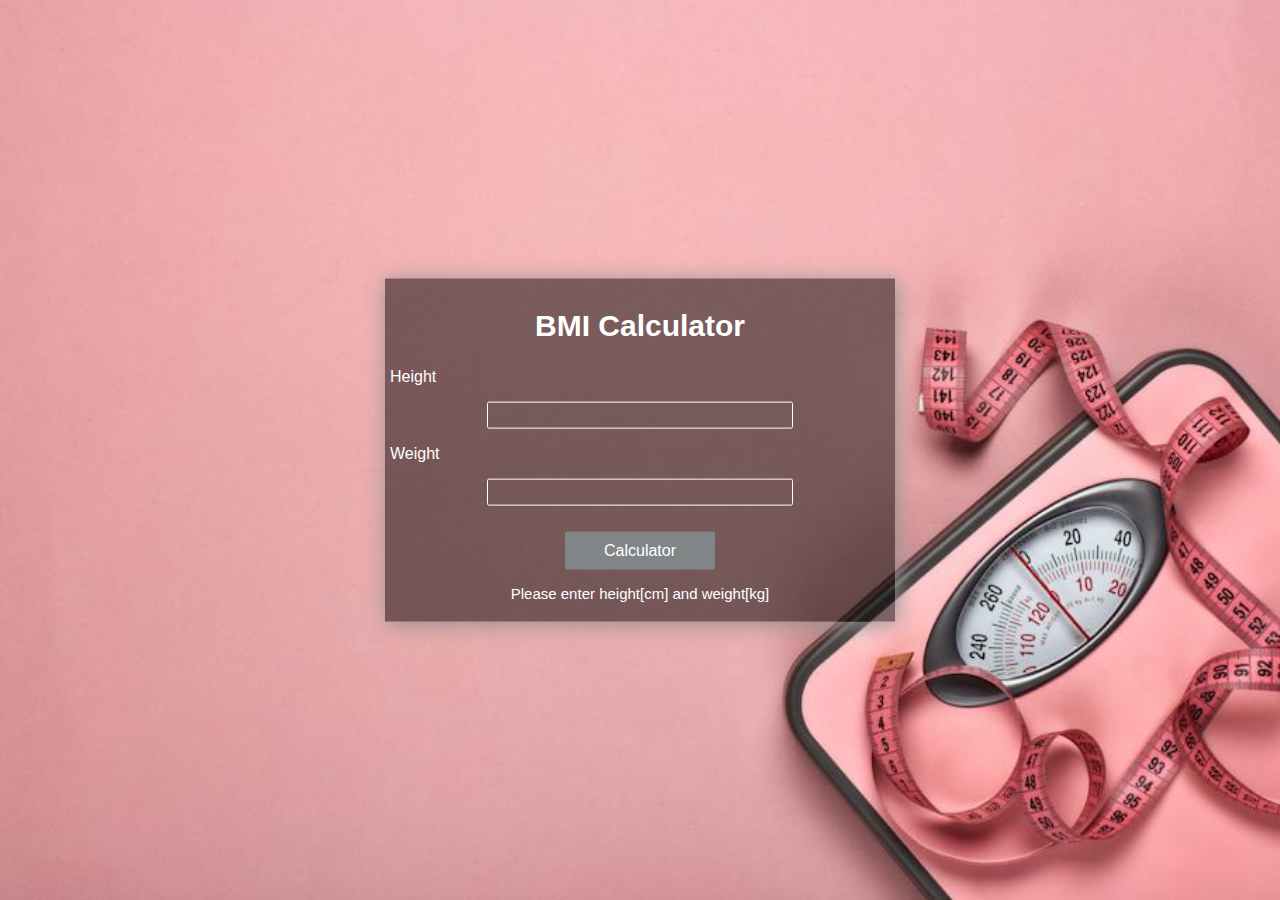
<file: BMI/index.html>
<!DOCTYPE html>
<html lang="en">
<head>
    <meta charset="UTF-8">
    <meta http-equiv="X-UA-Compatible" content="IE=edge">
    <meta name="viewport" content="width=device-width, initial-scale=1.0">
    <title>BMI Calculator</title>
    <link rel="stylesheet" href="css/style.css">

</head>
<body>
     <div>
        <h2>BMI Calculator</h2>
        <p class="text">Height</p>
        <input type="text" id="height">
        <p class="text">Weight</p>
        <input type="text" id="weight">
        <p id="result"></p>
        <button id="btn" onClick="bmi()">Calculator</button>
        <p id="info">Please enter height[cm] and weight[kg]</p>
     </div>

     <script>
        function bmi(){
            var h = document.getElementById('height').value;
            var w = document.getElementById('weight').value;
            var bmi = w/(h /100 * h / 100);
            var total=bmi.toFixed(3);
            if (total<18.5){
                document.getElementById('result').innerHTML = "Your BMI is "+ total+"<br>"+"You are underweight "
            }
            else if (total>=18.5 && total<24.9){
                document.getElementById('result').innerHTML = "Your BMI is "+ total+"<br>"+"You are healthy ";
            }
            else if (total>=24.9 && total<29.9 ){
                document.getElementById('result').innerHTML = "Your BMI is "+ total+"<br>"+"You are overweight ";
            }
            else {
                document.getElementById('result').innerHTML = "Your BMI is "+ total+"<br>"+"You are obese ";
            }l̥ō
    }
     </script>
     
</body>
</html>
</file>
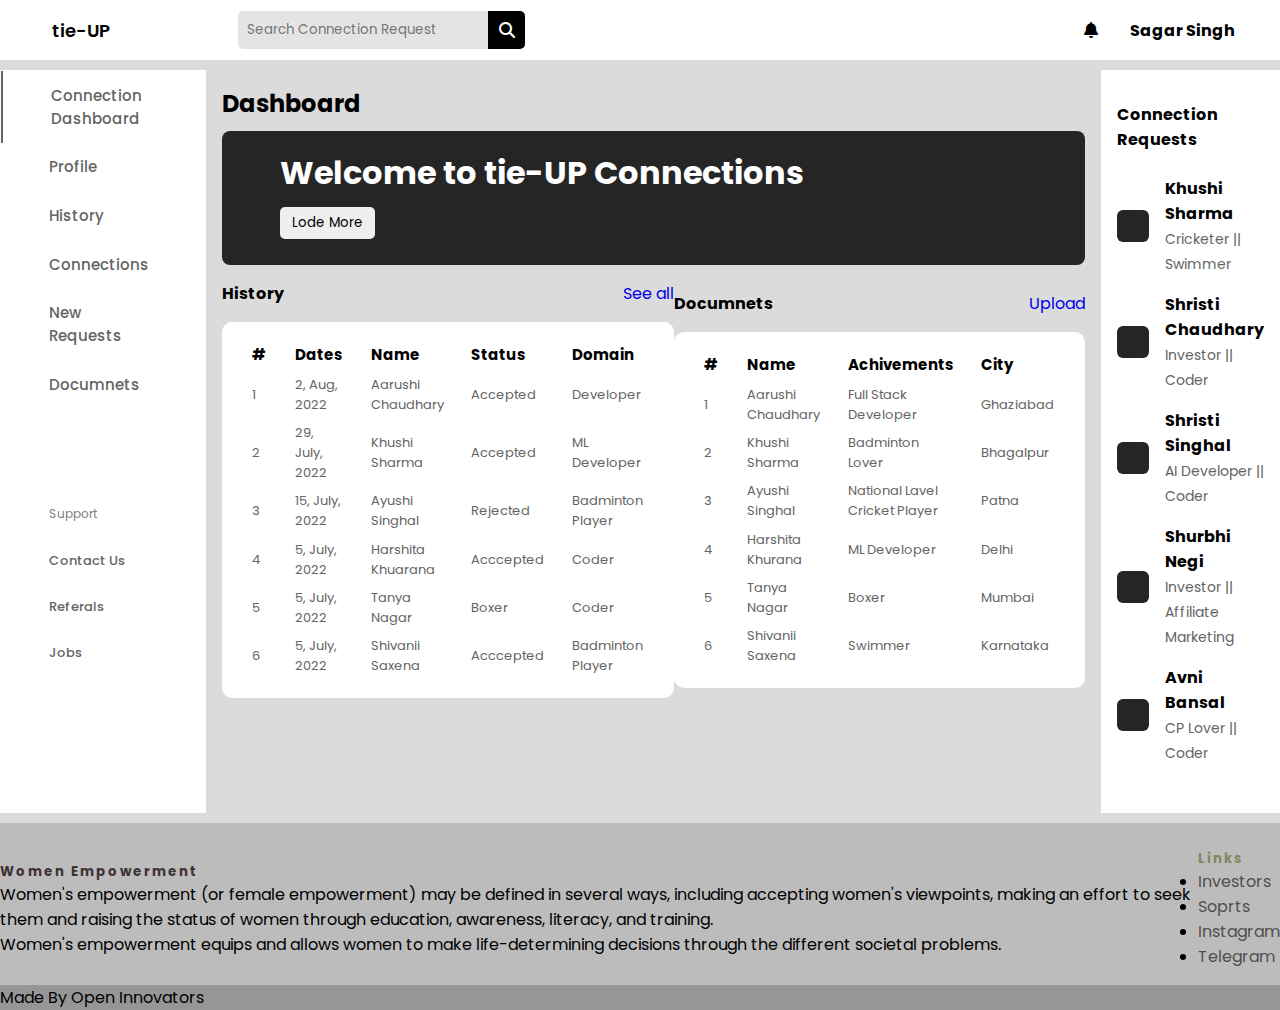
<file: connections/index.html>
<!DOCTYPE html>
<html lang="en">
<head>
  <meta charset="UTF-8" />
  <title>Connections Dashboard</title>
  <link rel="stylesheet" href="style.css" />
  
  <link rel="stylesheet" href="https://cdnjs.cloudflare.com/ajax/libs/font-awesome/6.2.0/css/all.min.css" />
</head>
<body>
  <header class="header">
    <div class="logo">
      <a href="#">tie-UP</a>
      <div class="search_box">
        <input type="text" placeholder="Search Connection Request">
        <i class="fa-sharp fa-solid fa-magnifying-glass"></i>
      </div>
    </div>

    <div class="header-icons">
      <i class="fas fa-bell"></i>
      <div class="account">
         
        <h4>Sagar Singh</h4>
      </div>
    </div>
  </header>
  <div class="container">
    <nav>
      <div class="side_navbar">
        
        <a href="#" class="active">Connection Dashboard</a>
        <a href="#">Profile</a>
        <a href="#">History</a>
        <a href="#">Connections</a>
        <a href="#">New Requests</a>
        <a href="#">Documnets</a>

        <div class="links">
          <span>Support</span>
          <a href="#">Contact Us</a>
          <a href="#">Referals</a>
          <a href="#">Jobs</a>
        </div>
      </div>
    </nav>

    <div class="main-body">
      <h2>Dashboard</h2>
      <div class="promo_card">
        <h1>Welcome to tie-UP Connections</h1>
   
        <button>Lode More</button>
      </div>

      <div class="history_lists">
        <div class="list1">
          <div class="row">
            <h4>History</h4>
            <a href="#">See all</a>
          </div>
          <table>
            <thead>
              <tr>
                <th>#</th>
                <th>Dates</th>
                <th>Name</th>
                <th>Status</th>
                <th>Domain</th>
              </tr>
            </thead>
            <tbody>
              <tr>
                <td>1</td>
                <td>2, Aug, 2022</td>
                <td>Aarushi Chaudhary</td>
                <td>Accepted</td>
                <td>  Developer</td>
              </tr>
              <tr>
                <td>2</td>
                <td>29, July, 2022</td>
                
                <td>Khushi Sharma </td>
                <td>Accepted</td>
                <td>ML Developer</td>
              </tr>
              <tr>
                <td>3</td>
                <td>15, July, 2022</td>
              
                <td>Ayushi Singhal </td>
                <td>Rejected</td>
                <td>Badminton Player</td>
                
              </tr>
              <tr>
                <td>4</td>
                <td>5, July, 2022</td>
                <td>Harshita Khuarana</td>
                   <td>Acccepted</td>
                <td>Coder</td>
           
              </tr>
              <tr>
                <td>5</td>
                <td>5, July, 2022</td>
                <td>Tanya Nagar</td>
                <td>Boxer</td>
             <td>Coder</td>
              </tr>
              <tr>
                <td>6</td>
                <td>5, July, 2022</td>
                <td>Shivanii Saxena</td>
                <td>Acccepted</td>
                 <td>Badminton Player</td>
              </tr>
            </tbody>
          </table>
        </div>

        <div class="list2">
          <div class="row">
            <h4>Documnets</h4>
            <a href="#">Upload</a>
          </div>
          <table>
            <thead>
              <tr>
                <th>#</th>
                <th>Name</th>
                <th>Achivements</th>
                <th>City</th>
              </tr>
            </thead>
            <tbody>
              <tr>
                <td>1</td>
                <td>Aarushi Chaudhary</td>
                <td>Full Stack Developer</td>
                <td>Ghaziabad</td>
              </tr>
              <tr>
                <td>2</td>
                <td>Khushi Sharma</td>
                <td> Badminton Lover</td>
                <td>Bhagalpur</td>
              </tr>
              <tr>
                <td>3</td>
                <td>Ayushi Singhal</td>
                <td>National Lavel Cricket Player</td>
                <td>Patna</td>
              </tr>
              <tr>
                <td>4</td>
                <td>Harshita Khurana</td>
                <td>ML Developer</td>
                <td>Delhi</td>
              </tr> 
              <tr>
                <td>5</td>
                <td>Tanya Nagar</td>
                <td>Boxer</td>
                <td>Mumbai</td>
              </tr> 
              <tr>
                <td>6</td>
                <td>Shivanii Saxena</td>
                <td>Swimmer</td>
                <td>Karnataka</td>
              </tr> 
            </tbody>
          </table>
        </div>
      </div>
    </div>

    <div class="sidebar">
      <h4>Connection Requests</h4>
      
      <div class="balance">
        <i class="fas fa-normal icon"></i>
        <div class="info">
          <h5>Khushi Sharma</h5>
          <span></>Cricketer || Swimmer </span>
        </div>
      </div>
      
      <div class="balance">
        <i class="fas fa-normal icon"></i>
        <div class="info">
          <h5>Shristi Chaudhary</h5>
          <span>Investor || Coder</span>
        </div>
      </div>

      <div class="balance">
        <i class="fas fa-normal icon"></i>
        <div class="info">
            <h5>Shristi Singhal</h5>
            <span>AI Developer || Coder</span>
        </div>
      </div>

      <div class="balance">
        <i class="fas fa-normal icon"></i>
        <div class="info">
            <h5>Shurbhi Negi</h5>
            <span>Investor || Affiliate Marketing</span>
        </div>
      </div>

      <div class="balance">
        <i class="fas fa-normal icon"></i>
        <div class="info">
            <h5>Avni Bansal</h5>
            <span> CP Lover || Coder</span>
        </div>
      </div>

    </div>
  </div>

   






   
<div class="container my-5">

    <footer style="background-color: #bdbcbc">
    <div class="container p-4">
      <div class="row">
        <div class="col-lg-6 col-md-12 mb-4">
          <h5 class="mb-3" style="letter-spacing: 2px; color: #3d3333;">Women Empowerment</h5>
          <p> Women's empowerment (or female empowerment) may be defined in several ways, including accepting women's viewpoints, making an effort to seek them and raising the status of women through education, awareness, literacy, and training.</p>
          <p> Women's empowerment equips and allows women to make life-determining decisions through the different societal problems.</p>
        </div>
        <div class="col-lg-3 col-md-6 mb-4">
          <h5 class="mb-3" style="letter-spacing: 2px; color: #818963;">Links</h5>
          <ul class="list-unstyled mb-0">
            <li class="mb-1">
              <a href="#!" style="color: #4f4f4f;">Investors</a>
            </li>
            <li class="mb-1">
              <a href="#!" style="color: #4f4f4f;">Soprts</a>
            </li>
            <li class="mb-1">
              <a href="#!" style="color: #4f4f4f;">Instagram</a>
            </li>
            <li>
              <a href="#!" style="color: #4f4f4f;">Telegram</a>
            </li>
          </ul>
        </div>
         
      </div>
    </div>
    <div class="text-center p-3" style="background-color: rgba(0, 0, 0, 0.2);">Made By Open Innovators
       
    </div>
     
  
</div>
 
</body>
</html>
</file>
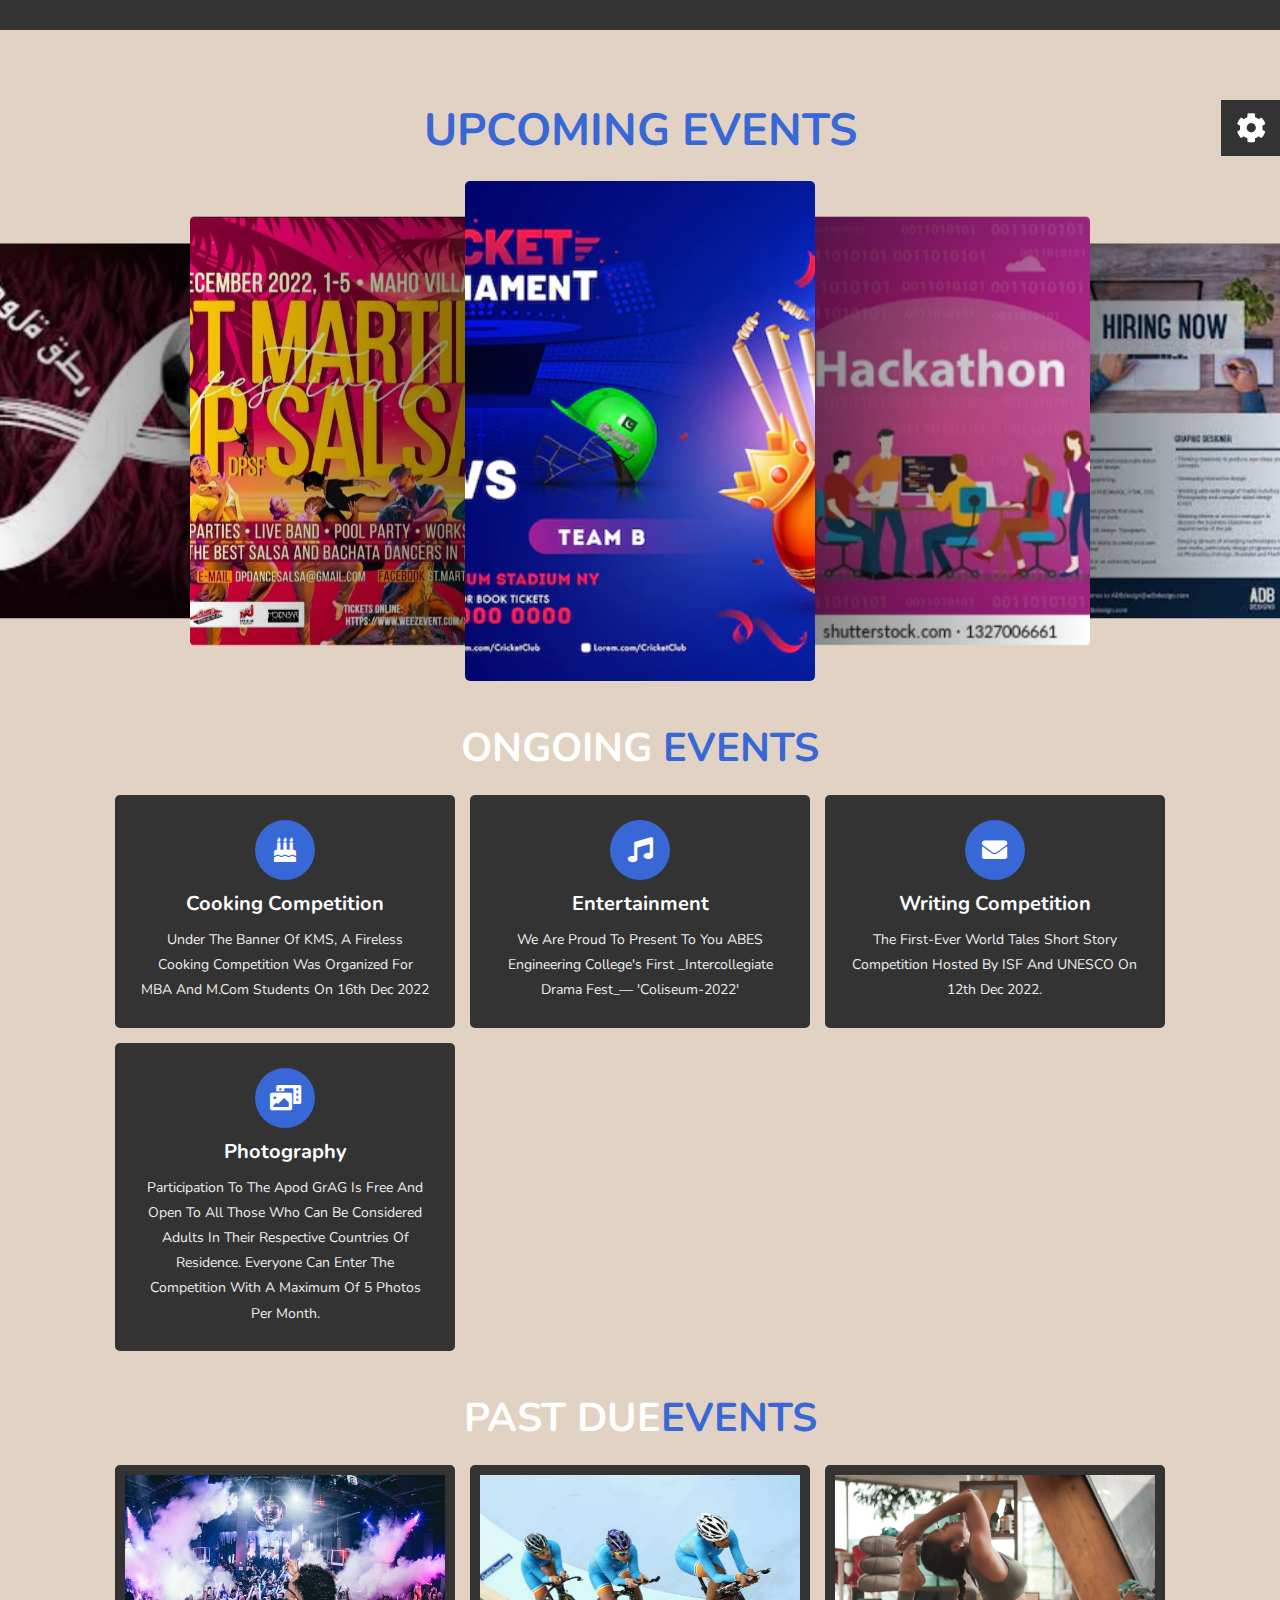
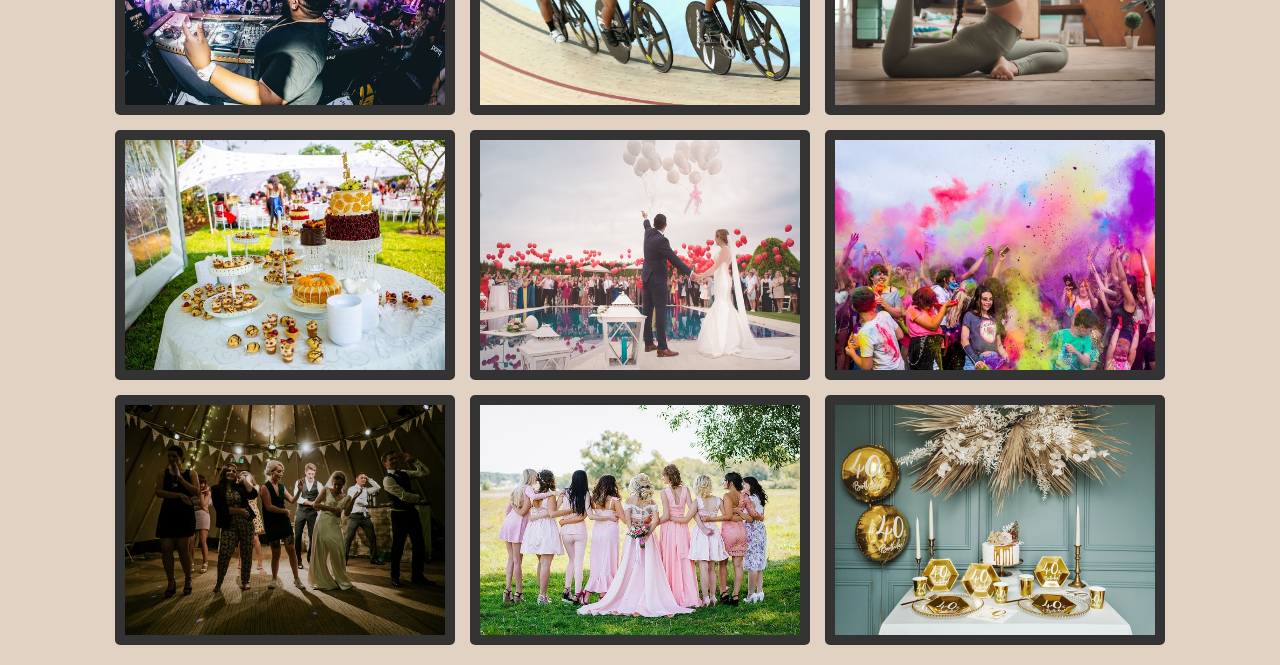
<file: EVENTS/index.html>
<!DOCTYPE html>
<html lang="en">

<head>
    <meta charset="UTF-8">
    <meta http-equiv="X-UA-Compatible" content="IE=edge">
    <meta name="viewport" content="width=device-width, initial-scale=1.0">
    <title>Events</title>

    <link rel="stylesheet" href="https://unpkg.com/swiper/swiper-bundle.min.css" />

    <!-- font awesome cdn link  -->
    <link rel="stylesheet" href="https://cdnjs.cloudflare.com/ajax/libs/font-awesome/5.15.4/css/all.min.css">

    <!-- custom css file link  -->
    <link rel="stylesheet" href="css/style.css">

</head>

<body>

    <header class="header">
        <div id="menu-bars" class="fas fa-bars"></div>

    </header>

    <section class="home" id="home">

        <div class="content">
            <h3><span>Upcoming Events</span></h3>
        </div>

        <div class="swiper-container home-slider">
            <div class="swiper-wrapper">
                <div class="swiper-slide"><img src="images/slide-1.jpg" alt=""></div>
                <div class="swiper-slide"><img src="images/slide-2.jpg" alt=""></div>
                <div class="swiper-slide"><img src="images/slide-3.jpg" alt=""></div>
                <div class="swiper-slide"><img src="images/slide-4.jpg" alt=""></div>
                <div class="swiper-slide"><img src="images/slide-5.jpg" alt=""></div>
            </div>
        </div>

    </section>

    <section class="service" id="service">

        <h1 class="heading"> ONgoing <span> EVENTS</span> </h1>

        <div class="box-container">

            <div class="box">
                <i class="fas fa-birthday-cake"></i>
                <h3>Cooking competition</h3>
                <p>Under the banner of KMS, a Fireless Cooking Competition was organized for MBA and M.Com students on
                    16th Dec 2022</p>
            </div>

            <div class="box">
                <i class="fas fa-music"></i>
                <h3>entertainment</h3>
                <p>We are proud to present to you ABES Engineering College's first _Intercollegiate Drama Fest_—
                    'Coliseum-2022'</p>
            </div>

            <div class="box">
                <i class="fas fa-envelope"></i>
                <h3>Writing competition</h3>
                <p> The First-ever World Tales Short Story Competition Hosted by ISF and UNESCO on 12th Dec 2022.</p>
            </div>



            <div class="box">
                <i class="fas fa-photo-video"></i>
                <h3>Photography</h3>
                <p>Participation to the Apod GrAG is free and open to all those who can be considered adults in their
                    respective countries of residence. Everyone can enter the competition with a maximum of 5 photos per
                    month. </p>
            </div>



        </div>

    </section>

    <!-- service section ends -->


    <!-- gallery section starts  -->

    <section class="gallery" id="gallery">

        <h1 class="heading">PAST DUE<span>EVENTS</span></h1>

        <div class="box-container">

            <div class="box">
                <img src="images/g-1.jpg" alt="">
                <h3 class="title">photos and events</h3>
                <div class="icons">
                    <a href="#" class="fas fa-heart"></a>
                    <a href="#" class="fas fa-share"></a>
                    <a href="#" class="fas fa-eye"></a>
                </div>
            </div>

            <div class="box">
                <img src="images/g-2.jpg" alt="">
                <h3 class="title">photos and events</h3>
                <div class="icons">
                    <a href="#" class="fas fa-heart"></a>
                    <a href="#" class="fas fa-share"></a>
                    <a href="#" class="fas fa-eye"></a>
                </div>
            </div>

            <div class="box">
                <img src="images/g-3.jpg" alt="">
                <h3 class="title">photos and events</h3>
                <div class="icons">
                    <a href="#" class="fas fa-heart"></a>
                    <a href="#" class="fas fa-share"></a>
                    <a href="#" class="fas fa-eye"></a>
                </div>
            </div>

            <div class="box">
                <img src="images/g-4.jpg" alt="">
                <h3 class="title">photos and events</h3>
                <div class="icons">
                    <a href="#" class="fas fa-heart"></a>
                    <a href="#" class="fas fa-share"></a>
                    <a href="#" class="fas fa-eye"></a>
                </div>
            </div>

            <div class="box">
                <img src="images/g-5.jpg" alt="">
                <h3 class="title">photos and events</h3>
                <div class="icons">
                    <a href="#" class="fas fa-heart"></a>
                    <a href="#" class="fas fa-share"></a>
                    <a href="#" class="fas fa-eye"></a>
                </div>
            </div>

            <div class="box">
                <img src="images/g-6.jpg" alt="">
                <h3 class="title">photos and events</h3>
                <div class="icons">
                    <a href="#" class="fas fa-heart"></a>
                    <a href="#" class="fas fa-share"></a>
                    <a href="#" class="fas fa-eye"></a>
                </div>
            </div>

            <div class="box">
                <img src="images/g-7.jpg" alt="">
                <h3 class="title">photos and events</h3>
                <div class="icons">
                    <a href="#" class="fas fa-heart"></a>
                    <a href="#" class="fas fa-share"></a>
                    <a href="#" class="fas fa-eye"></a>
                </div>
            </div>

            <div class="box">
                <img src="images/g-8.jpg" alt="">
                <h3 class="title">photos and events</h3>
                <div class="icons">
                    <a href="#" class="fas fa-heart"></a>
                    <a href="#" class="fas fa-share"></a>
                    <a href="#" class="fas fa-eye"></a>
                </div>
            </div>

            <div class="box">
                <img src="images/g-9.jpg" alt="">
                <h3 class="title">photos and events</h3>
                <div class="icons">
                    <a href="#" class="fas fa-heart"></a>
                    <a href="#" class="fas fa-share"></a>
                    <a href="#" class="fas fa-eye"></a>
                </div>
            </div>

        </div>

    </section>

    <!-- gallery section ends -->

    <!-- theme toggler  -->

    <div class="theme-toggler">

        <div class="toggle-btn">
            <i class="fas fa-cog"></i>
        </div>

        <h3>choose color</h3>

        <div class="buttons">
            <div class="theme-btn" style="background: #3867d6;"></div>
            <div class="theme-btn" style="background: #f7b731;"></div>
            <div class="theme-btn" style="background: #ff0033;"></div>
            <div class="theme-btn" style="background: #20bf6b;"></div>
            <div class="theme-btn" style="background: #fa8231;"></div>
            <div class="theme-btn" style="background: #FC427B;"></div>
        </div>

    </div>

    <script src="https://unpkg.com/swiper/swiper-bundle.min.js"></script>

    <!-- custom js file link  -->
    <script src="js/script.js"></script>




</body>

</html>
</file>
<file: BMI/css/style.css>
body{
    margin: 0;
    padding: 0;
    text-align: center;
    font-family: sans-serif;
    height: 100vh;
    background-image: url(../image/Bg-image.jpeg);
    background-size: cover;
    background-repeat: no-repeat;

}

div{
    width: 500px;
    position: absolute;
    top: 50%;
    left: 50%;
    background-color: rgba(0,0,0,0.5);
    transform: translate(-50%,-50%);
    padding: 5px;
    box-shadow: 2px 2px 20px #919191
}

h2{
    font-size: 30px;
    font_weight:600;
    color: #fff;
}

.text{
    text-align: Left;
    margin: left 100px;
    color: #fff;
}

#weight, #height{
    color: #fff;
    text-align: left;
    font-size: 20px;
    font-weight: 200;
    border: 1px solid #fff;
    width: 300px;
    background-color: transparent;
    border-radius: 2px;
    outline: none;
}

#result{
    color: #fff;
}

#btn{
    font-size: inherit;
    margin-top: 10px;
    border: none;
    color: #fff;
    background-color: #828588;
    width: 150px;
    padding: 10px;
    outline: none;
    cursor: pointer;
    border-radius: 2px;
}

#btn:hover{
    box-shadow: 1px 1px 10px #341f97;
    
}

#info{
    color :#fff;
    font-size: 15px;
}
</file>
<file: connections/style.css>
/*  import google fonts */
@import url("https://fonts.googleapis.com/css2?family=Poppins:wght@400;500;600;700&display=swap");
*{
  margin: 0;
  padding: 0;
  border: none;
  outline: none;
  text-decoration: none;
  box-sizing: border-box;
  font-family: "Poppins", sans-serif;
}
body{
  background: rgb(219, 219, 219);
}
.header{
  display: flex;
  align-items: center;
  justify-content: space-between;
  height: 60px;
  padding: 20px;
  background: #fff;
}
.logo{
  display: flex;
  align-items: center;
}
.logo a{
  color: #000;
  font-size: 18px;
  font-weight: 600;
  margin: 2rem 8rem 2rem 2rem;
}
.search_box{
  display: flex;
  align-items: center;
}
.search_box input{
  padding: 9px;
  width: 250px;
  background: rgb(228, 228, 228);
  border-top-left-radius: 5px;
  border-bottom-left-radius: 5px;
}
.search_box i{
  padding: 0.66rem;
  cursor: pointer;
  color: #fff;
  background: #000;
  border-top-right-radius: 5px;
  border-bottom-right-radius: 5px;
}
.header-icons{
  display: flex;
  align-items: center;
}
.header-icons i{
  margin-right: 2rem;
  cursor: pointer;
}
.header-icons .account{
  width: 130px;
  display: flex;
  align-items: center;
  justify-content: space-between;
}
.header-icons .account img{
  width: 35px;
  height: 35px;
  cursor: pointer;
  border-radius: 50%;
}
.container{
  margin-top: 10px;
  display: flex;
  justify-content: space-between;
}

/* Side menubar section */
nav{
  background: #fff;
}
.side_navbar{
  padding: 1px;
  display: flex;
  flex-direction: column;
}
.side_navbar span{
  color: gray;
  margin: 1rem 3rem;
  font-size: 12px;
}
.side_navbar a{
  width: 100%;
  padding: 0.8rem 3rem;
  font-weight: 500;
  font-size: 15px;
  color: rgb(100, 100, 100);
}
.links{
  margin-top: 5rem;
  display: flex;
  flex-direction: column;
}
.links a{
  font-size: 13px;
}
.side_navbar a:hover{
  background: rgb(235, 235, 235);
}
.side_navbar .active{
  border-left: 2px solid rgb(100, 100, 100);
}

/* Main Body Section */
.main-body{
  width: 70%;
  padding: 1rem;
}
.promo_card{
  width: 100%;
  color: #fff;
  margin-top: 10px;
  border-radius: 8px;
  padding: 0.5rem 1rem 1rem 3rem;
  background: rgb(37, 37, 37);
}
.promo_card h1, .promo_card span, button{
  margin: 10px;
}
.promo_card button{
  display: block;
  padding: 6px 12px;
  border-radius: 5px;
  cursor: pointer;
}
.history_lists{
  display: flex;
  align-items: center;
  justify-content: space-between;
}
.row{
  display: flex;
  justify-content: space-between;
  align-items: center;
  margin: 1rem 0;
}
table{
  background: #fff;
  padding: 1rem;
  text-align: left;
  border-radius: 10px;
}
table td, th{
  padding: 0.2rem 0.8rem;
}
table th{
  font-size: 15px;
}
table td{
  font-size: 13px;
  color: rgb(100, 100, 100);
}



/* Sidebar Section */
.sidebar{
  width: 15%;
  padding: 2rem 1rem;
  background: #fff;
}
.sidebar h4{
  margin-bottom: 1.5rem;
}
.sidebar .balance{
  display: flex;
  align-items: center;
  margin-bottom: 1rem;
}
.balance .icon{
  color: #fff;
  font-size: 20px;
  border-radius: 6px;
  margin-right: 1rem;
  padding: 1rem;
  background: rgb(37, 37, 37);
}
.balance .info h5{
  font-size: 16px;
}
.balance .info span{
  font-size: 14px;
  color: rgb(100, 100, 100);
}
.balance .info i{
  margin-right: 2px;
}
</file>
<file: EVENTS/css/style.css>
@import url('https://fonts.googleapis.com/css2?family=Nunito:wght@200;600;700&display=swap');

:root{
    --main-color:#3867d6;
}

*{
    font-family: 'Nunito', sans-serif;
    margin:0; padding:0;
    box-sizing: border-box;
    outline: none; border:none;
    text-decoration: none;
    text-transform: capitalize;
    transition: .2s linear;
}

html{
    font-size: 62.5%;
    overflow-x: hidden;
    scroll-padding-top: 7rem;
    scroll-behavior: smooth;
}

html::-webkit-scrollbar{
    width:1rem;
}

html::-webkit-scrollbar-track{
    background: #444;
}

html::-webkit-scrollbar-thumb{
    background: var(--main-color);
    border-radius: 5rem;
}

body{
    background: rgb(225, 210, 195);
}

section{
    padding:2rem 9%;
}

.heading{
    text-align: center;
    padding-bottom: 2rem;
    color:#fff;
    text-transform: uppercase;
    font-size: 4rem;
}

.heading span{
    color:var(--main-color);
    text-transform: uppercase;
}

.btn{
    margin-top: 1rem;
    display: inline-block;
    padding:.8rem 3rem;
    font-size: 1.7rem;
    border-radius: .5rem;
    background: #666;
    color:#fff;
    cursor: pointer;
    font-weight: 600;
}

.btn:hover{
    background:var(--main-color);
}

.header{
    position: fixed;
    top:0; left: 0; right: 0;
    z-index: 10000;
    background: #333;
    display: flex;
    align-items: center;
    justify-content: space-between;
    padding:1.5rem 9%;
}

.header .logo{
    font-weight: bolder;
    color:#fff;
    font-size: 2.5rem;
}

.header .logo span{
    color:var(--main-color);
}

.header .navbar a{
    font-size: 1.7rem;
    color:#fff;
    margin-left: 2rem;
}

.header .navbar a:hover{
    color:var(--main-color);
}

#menu-bars{
    font-size: 3rem;
    color:#fff;
    cursor: pointer;
    display: none;
}

.home .content{
    text-align: center;
    padding-top: 6rem;
    margin:2rem auto;
    max-width: 70rem;
}

.home .content h3{
    color:#fff;
    font-size: 4.5rem;
    text-transform: uppercase;
}

.home .content h3 span{
    color:var(--main-color);
    text-transform: uppercase;
}

.home .home-slider .swiper-slide{
    overflow: hidden;
    border-radius: .5rem;
    height: 50rem;
    width:35rem;
}

.home .home-slider .swiper-slide img{
    height:100%;
    width:100%;
    object-fit: cover;
}

.service .box-container{
    display: grid;
    grid-template-columns: repeat(auto-fit, minmax(27rem, 1fr));
    gap:1.5rem;
}

.service .box-container .box{
    border-radius: .5rem;
    background:#333;
    text-align: center;
    padding:2.5rem;
}

.service .box-container .box i{
    height: 6rem;
    width: 6rem;
    line-height: 6rem;
    border-radius: 50%;
    font-size: 2.5rem;
    background:var(--main-color);
    color:#fff;
}

.service .box-container .box h3{
    font-size: 2rem;
    color:#fff;
    padding:1rem 0;
}

.service .box-container .box p{
    font-size: 1.4rem;
    color:#eee;
    line-height: 1.8;
}

.about .row{
    display: flex;
    align-items: center;
    flex-wrap: wrap;
    gap:1.5rem;
}

.about .row .image{
    flex:1 1 45rem;
    padding:1rem;
}

.about .row .image img{ 
    width: 100%;
    border-radius: .5rem;
    border:1rem solid #333;
}

.about .row .content{
    flex:1 1 45rem;
}

.about .row .content h3{
    font-size: 3.5rem;
    color:#fff;
}

.about .row .content p{
    font-size: 1.5rem;
    color:#eee;
    padding:1rem 0;
    line-height: 2;
}

.gallery .box-container{
    display: grid;
    grid-template-columns: repeat(auto-fit, minmax(27rem, 1fr));
    gap:1.5rem;
}

.gallery .box-container .box{
    position: relative;
    border:1rem solid #333;
    border-radius: .5rem;
    height: 25rem;
    cursor: pointer;
    overflow: hidden;
}

.gallery .box-container .box img{
    height: 100%;
    width: 100%;
    object-fit: cover;
}

.gallery .box-container .box:hover img{
    transform: scale(1.1);
    filter: grayscale();
}

.gallery .box-container .box .title{
    position: absolute;
    top:-10rem; left:0; right: 0;
    background:#333;
    color:#fff;
    text-align: center;
    padding-bottom: 1rem;
    font-size: 2rem;
}

.gallery .box-container .box:hover .title{
    top:0;
}

.gallery .box-container .box .icons{
    position: absolute;
    bottom:-10rem; left:0; right: 0;
    background:#333;
    padding-top: 1rem;
    text-align: center;
}

.gallery .box-container .box:hover .icons{
    bottom: 0;
}

.gallery .box-container .box .icons a{
    font-size: 2rem;
    margin:.5rem 1rem;
    color:#fff;
}

.gallery .box-container .box .icons a:hover{
    color:var(--main-color);
}

.price .box-container{
    display: grid;
    grid-template-columns: repeat(auto-fit, minmax(25rem, 1fr));
    gap:1.5rem;
}

.price .box-container .box{
    padding:2rem 0;
    background:#333;
    border-radius: .5rem;
    text-align: center;
}

.price .box-container .box:hover{
    transform: scale(1.03);
}

.price .box-container .box .title{
    background:var(--main-color);
    color:#fff;
    padding:1.5rem 0;
    font-size: 2rem;
}

.price .box-container .box .amount{
    color:#fff;
    padding-top: 2rem;
    font-size: 4rem;
}

.price .box-container .box ul{
    list-style-type: none;
    padding:1rem 0;
}

.price .box-container .box ul li{
    font-size: 1.5rem;
    color:#eee;
    padding:1rem 0;
}

.price .box-container .box ul li i{
    color:var(--main-color);
    padding-right: .5rem;
}

.reivew .box{
    border-radius: .5rem;
    background: #333;
    padding:2rem;
    position: relative;
}

.reivew .box .fa-quote-right{
    position: absolute;
    top:2rem; right: 2rem;
    color:var(--main-color);
    font-size: 5rem;
}

.reivew .box .user{
    display: flex;
    align-items: center;
    gap:1.5rem;
    padding-bottom: 1rem;
}

.reivew .box .user img{
    height:7rem;
    width: 7rem;
    border-radius: 50%;
    object-fit: cover;
}

.reivew .box .user h3{
    font-size: 2rem;
    color:#fff;
}

.reivew .box .user span{
    font-size: 1.5rem;
    color:#eee;
}

.reivew .box p{
    line-height: 2;
    color:#eee;
    padding:.5rem 0;
    font-size: 1.6rem;
}

.contact form{
    max-width: 70rem;
    margin:1rem auto;
    text-align: center;
}

.contact form .inputBox{
    display: flex;
    justify-content: space-between;
    flex-wrap: wrap;
}

.contact form .inputBox input,
.contact form textarea{
    width: 100%;
    background:#333;
    border-radius: .5rem;
    padding:1rem;
    margin:.7rem 0;
    font-size: 1.5rem;
    color:#fff;
    text-transform: none;
}

.contact form .inputBox input::placeholder,
.contact form textarea::placeholder{
    color:#eee;
    text-transform: capitalize;
}

.contact form .inputBox input:focus,
.contact form textarea:focus{
    background:#444;
}

.contact form .inputBox input{
    width: 49%;
}

.contact form textarea{
    resize: none;
}



.theme-toggler{
    position: fixed;
    top:10rem; right:-20rem;
    background: #333;
    z-index: 1000;
    width: 20rem;
    text-align: center;
}

.theme-toggler.active{
    right:0;
}

.theme-toggler h3{
    color:#fff;
    padding:1rem 0;
    font-size: 2rem;
}

.theme-toggler .buttons{
    display: flex;
    justify-content:center;
    flex-wrap: wrap;
    gap:1rem;
    padding:1rem;
}

.theme-toggler .buttons .theme-btn{
    height: 5rem;
    width: 5rem;
    border-radius: 50%;
    cursor: pointer;
}

.theme-toggler .toggle-btn{
    position: absolute;
    top:0; left:-5.9rem;
    padding:1.3rem 1.5rem;
    background:#333;
    cursor: pointer;
}

.theme-toggler .toggle-btn i{
    color:#fff;
    font-size: 3rem;
    animation: spin 4s linear infinite;
}

@keyframes spin {
    0%{
        transform: rotate(360deg);
    }
}










/* media queries  */

@media (max-width:991px){

    html{
        font-size: 55%;
    }

    .header{
        padding:1.5rem 2rem;
    }

    section{
        padding:2rem;
    }

}

@media (max-width:768px){

    #menu-bars{
        display: initial;
    }

    .header .navbar{
        position: absolute;
        top:100%; left:0; right:0;
        border-top: .1rem solid #222;
        background: #333;
        clip-path: polygon(0 0, 100% 0, 100% 0, 0 0);
    }

    .header .navbar.active{
        clip-path: polygon(0 0, 100% 0, 100% 100%, 0% 100%);
    }

    .fa-times{
        transform: rotate(180deg);
    }

    .header .navbar a{
        display: flex;
        background:#222;
        border-radius: .5rem;
        padding:1.3rem;
        margin:1.3rem;
        font-size: 2rem;
    }

    .home .content h3{
        font-size: 4rem;
    }

}

@media (max-width:450px){

    html{
        font-size: 50%;
    }

    .home .home-slider .swiper-slide{
        width: 27rem;
    }

    .contact form .inputBox input{
        width: 100%;
    }

}
</file>
